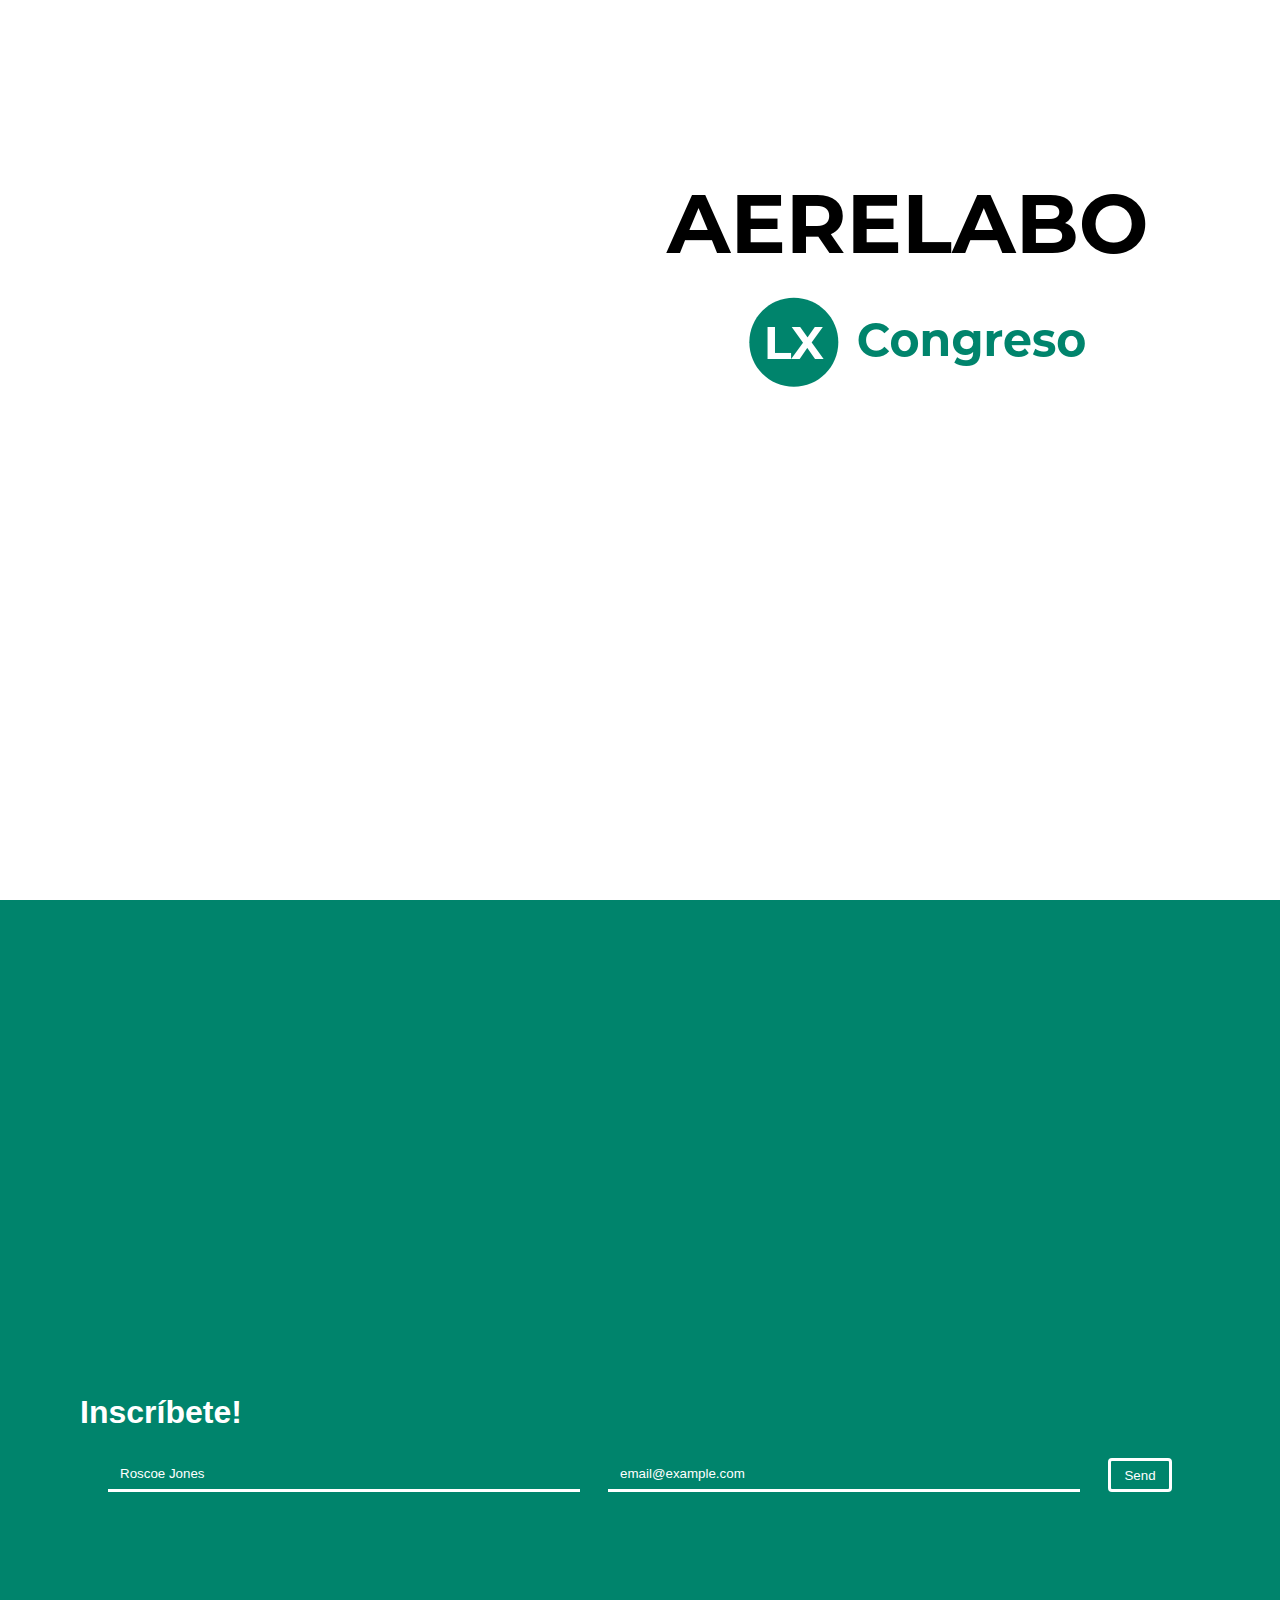
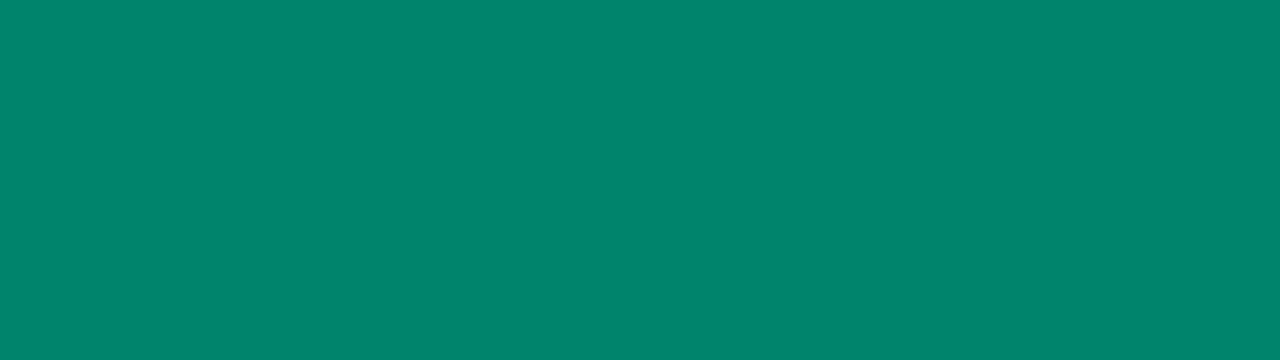
<file: index.html>
<!DOCTYPE html>
<html lang="en">
  <head>
    <meta charset="UTF-8" />
    <meta http-equiv="X-UA-Compatible" content="IE=edge" />
    <meta name="viewport" content="width=device-width, initial-scale=1.0" />
    <title>AERELABO Granada</title>

    <link rel="stylesheet" href="index.css" />
  </head>
  <body>
    <div id="container">
      <div id="triangle-topleft"></div>
      <div id="overlay">Microsoft</div>
    </div>
    <img class="title-img" src="./Title.png" alt="AERELABO" />
    <img class="subtitle-img" src="./Subtitle.png" alt="LX Granada" />
    <section class="hero"></section>
    <section id="inscription">
      <h2>Inscríbete!</h2>
      <form
        action="https://send.pageclip.co/2lH3aRLwvoWqkvvadFtCUZoN3cccdDTR/inscripciones"
        method="post"
      >
        <!-- Replace these inputs with your own. Make sure they have a "name" attribute! -->
        <input type="text" name="name" placeholder="Roscoe Jones" required />
        <input
          type="email"
          name="email"
          placeholder="email@example.com"
          required
        />

        <!-- This button will have a loading spinner. Keep the inner span for best results. -->
        <button type="submit" class="secondary-btn">
          <span>Send</span>
        </button>
      </form>
    </section>

    <script src="https://s.pageclip.co/v1/pageclip.js" charset="utf-8"></script>
  </body>
</html>
</file>
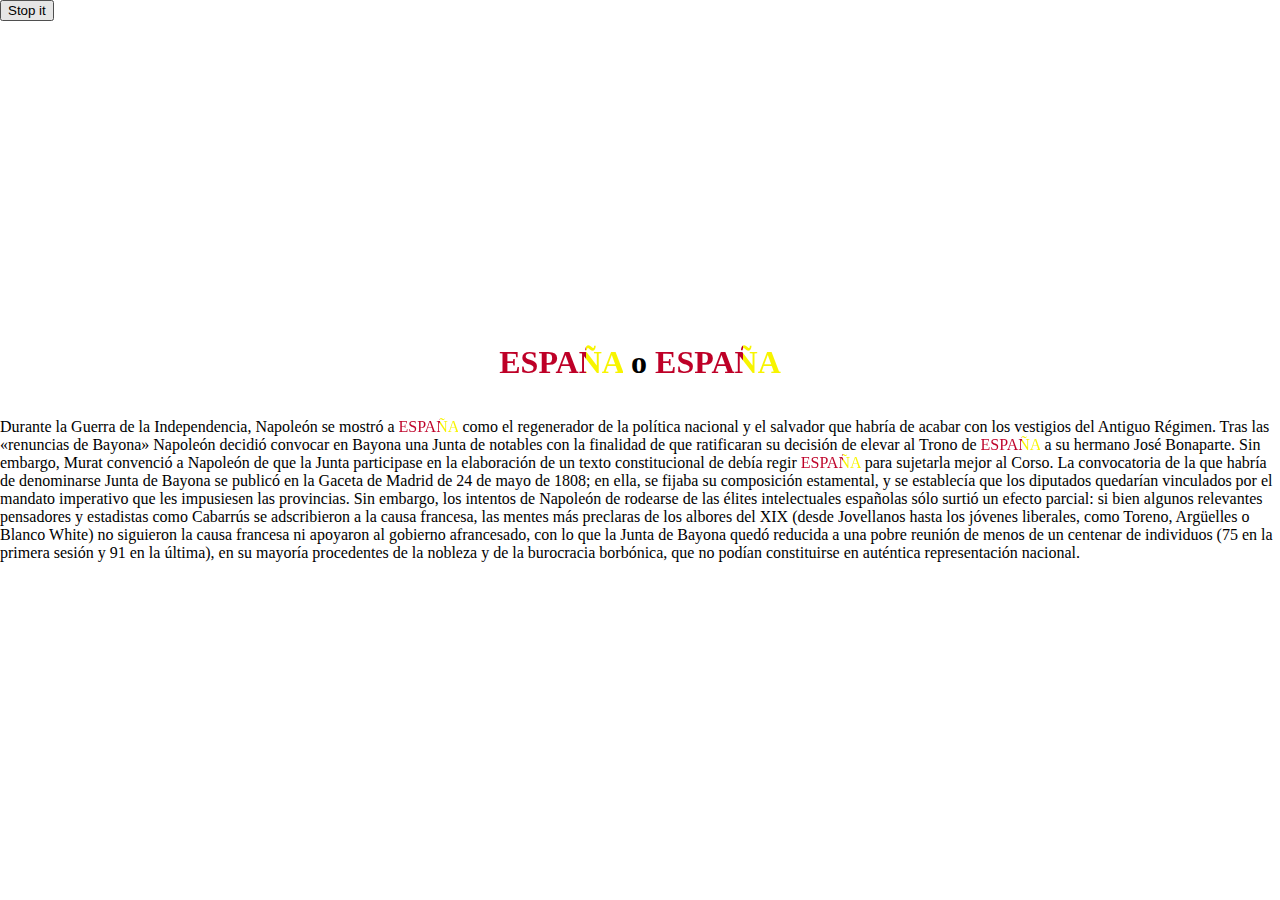
<file: españa.html>
<!DOCTYPE html>
<html lang="en">
  <head>
    <meta charset="UTF-8" />
    <meta http-equiv="X-UA-Compatible" content="IE=edge" />
    <meta name="viewport" content="width=device-width, initial-scale=1.0" />
    <title>Document</title>
    <script src="https://code.jquery.com/jquery-3.6.0.slim.min.js"></script>
    <style>
      .center {
        display: flex;
        flex-direction: column;
        align-items: center;
        justify-content: center;
        height: 100vh;
        width: 100vw;
      }

      .stopit {
        position: absolute;
        top: 0;
        left: 0;
      }

      .españa {
        background: linear-gradient(
          to right,
          rgb(190, 0, 39) 0 35%,
          rgb(247, 244, 0) 35% 65%,
          rgb(190, 0, 39) 65% 100%
        );
        background-size: 200% 200%;

        -webkit-animation: AnimationName 5s ease infinite;
        -moz-animation: AnimationName 5s linear infinite;
        -o-animation: AnimationName 5s ease infinite;
        animation: AnimationName 4s ease infinite;
        -webkit-text-fill-color: transparent;
        -webkit-background-clip: text;
        background-clip: text;
      }

      @-webkit-keyframes AnimationName {
        0% {
          background-position: 35% 50%;
        }
        50% {
          background-position: 65% 50%;
        }
        100% {
          background-position: 35% 50%;
        }
      }
      @-moz-keyframes AnimationName {
        0% {
          background-position: 35% 50%;
        }
        50% {
          background-position: 65% 50%;
        }
        100% {
          background-position: 35% 50%;
        }
      }
      @-o-keyframes AnimationName {
        0% {
          background-position: 35% 50%;
        }
        50% {
          background-position: 65% 50%;
        }
        100% {
          background-position: 35% 50%;
        }
      }
      @keyframes AnimationName {
        0% {
          background-position: 35% 50%;
        }
        50% {
          background-position: 65% 50%;
        }
        100% {
          background-position: 35% 50%;
        }
      }
    </style>
  </head>
  <body style="margin: 0; padding: 0">
    <div class="center">
      <h1>ESPAÑA o españa</h1>
      <p>
        Durante la Guerra de la Independencia, Napoleón se mostró a España como
        el regenerador de la política nacional y el salvador que habría de
        acabar con los vestigios del Antiguo Régimen. Tras las «renuncias de
        Bayona» Napoleón decidió convocar en Bayona una Junta de notables con la
        finalidad de que ratificaran su decisión de elevar al Trono de España a
        su hermano José Bonaparte. Sin embargo, Murat convenció a Napoleón de
        que la Junta participase en la elaboración de un texto constitucional de
        debía regir España para sujetarla mejor al Corso. La convocatoria de la
        que habría de denominarse Junta de Bayona se publicó en la Gaceta de
        Madrid de 24 de mayo de 1808; en ella, se fijaba su composición
        estamental, y se establecía que los diputados quedarían vinculados por
        el mandato imperativo que les impusiesen las provincias. Sin embargo,
        los intentos de Napoleón de rodearse de las élites intelectuales
        españolas sólo surtió un efecto parcial: si bien algunos relevantes
        pensadores y estadistas como Cabarrús se adscribieron a la causa
        francesa, las mentes más preclaras de los albores del XIX (desde
        Jovellanos hasta los jóvenes liberales, como Toreno, Argüelles o Blanco
        White) no siguieron la causa francesa ni apoyaron al gobierno
        afrancesado, con lo que la Junta de Bayona quedó reducida a una pobre
        reunión de menos de un centenar de individuos (75 en la primera sesión y
        91 en la última), en su mayoría procedentes de la nobleza y de la
        burocracia borbónica, que no podían constituirse en auténtica
        representación nacional.
      </p>
    </div>
    <button class="stopit">Stop it</button>

    <script>
      $("body")
        .children()
        .each(function () {
          $(this).html(
            $(this)
              .html()
              .replace(
                /españa/gi,
                '<span class="españa"><span class="españa_esp">ESP</span><span class="españa_aña">AÑA</span></span>'
              )
          );
        });

      const españas = $(".españa");
      console.info(españas);

      let percent1 = 25;
      let percent2 = 75;

      const handler_id = setInterval(() => {
        españas.each(function (index, españa) {
          // console.info($(this).css("background"));
          // $(this).css("color", "yellow");
          let current_grad = $(this).css("background");
          // console.log(current_grad);
          const matches = current_grad.match(/\d+%/g);
          // console.info(matches);
          matches.forEach((match) => {
            // console.log(match, typeof match);
            if (match !== "0%")
              current_grad = current_grad.replace(
                match,
                Number.parseInt(match.replace("%", "")) - 3
              );
          });
          //   console.info(
          //     `rgba(0, 0, 0, 0) linear-gradient(
          //   to right,
          //   rgb(190, 0, 39) 0 ${percent1 > 0 ? percent1 + "%" : 0},
          //   rgb(247, 244, 0) ${percent1 > 0 ? percent1 + "%" : 0} ${percent2}%,
          //   rgb(190, 0, 39) ${percent2}% ${Math.min(percent2 + 25, 100)}%
          //   rgb(247, 244, 0) ${Math.min(percent2 + 25, 100)}% 100%,
          // ) repeat scroll 0% 0% padding-box text`.replace(/\n/gm, " ")
          //   );
          percent1 -= 1;
          percent2 -= 1;
          //   $(this).css("background-clip", "text");
          //   $(this).css("-webkit-background-clip", "text");
          //   $(this).css(
          //     "background",
          //     `rgba(0, 0, 0, 0) linear-gradient(
          //   to right,
          //   rgb(190, 0, 39) 0 ${percent1 > 0 ? percent1 + "%" : 0},
          //   rgb(247, 244, 0) ${percent1 > 0 ? percent1 + "%" : 0} ${percent2}%,
          //   rgb(190, 0, 39) ${percent2}% ${Math.min(percent2 + 25, 100)}%
          //   rgb(247, 244, 0) ${Math.min(percent2 + 25, 100)}% 100%,
          // ) repeat scroll 0% 0% padding-box text`.replace(/\n/gm, " ")
          //   );
        });
      }, 200);

      $(".stopit").on("click", () => {
        clearInterval(handler_id);
      });
    </script>
  </body>
</html>
</file>
<file: index.css>
:root {
  --primary: #00846c;
}

body {
  font-family: sans-serif;
  margin: 0;
  padding: 0;
}

section {
  height: 100vh;
  display: flex;
  flex-direction: column;
}

.hero {
  background-image: url("https://www.viajerosporelmundo.com/wp-content/uploads/2019/05/CentroHistorico.jpg");
  background-position: center;
}

.triangle-bg {
  position: absolute;
  bottom: 25vw;
  left: 25vw;
  background: #fff;
  transform: rotate(-45deg);
  height: 150vh;
  width: 200vw;
}

#triangle-topleft {
  width: 0;
  height: 0;
  border-top: 100vh solid #fff;
  border-left: 100vw solid transparent;
  position: absolute;
}

#container #triangle-topleft,
#overlay {
  position: absolute;
  color: white;
  right: 0;
}

img {
  z-index: 2;
}

.title-img {
  position: absolute;

  right: 10vw;
  top: 20vh;
}

.subtitle-img {
  position: absolute;
  right: 15vw;
  top: 33vh;
}

#inscription {
  /* align-items: center; */
  justify-content: center;
  padding: 5rem;
  background-color: #00846c;
}

#inscription > h2 {
  font-size: 2rem;
  color: white;
}

#inscription > form {
  display: flex;
  flex-direction: row;
  flex-wrap: wrap;
  justify-content: space-evenly;
}

#inscription > form > input {
  width: 40%;
}

input[required]::after {
  content: "*";
  color: red;
}

input {
  border: none;
  border-bottom: 3px solid #fff;
  background-color: transparent;
  padding: 0.5em 0.9em;
}

input::placeholder {
  color: #fff;
}

.secondary-btn {
  border: 3px solid #fff;
  border-radius: 4px;
  background-color: transparent;
  color: white;
  padding: 0.5em 1em;
}

.secondary-btn:hover {
  background-color: white;
  color: var(--primary);
}
</file>
